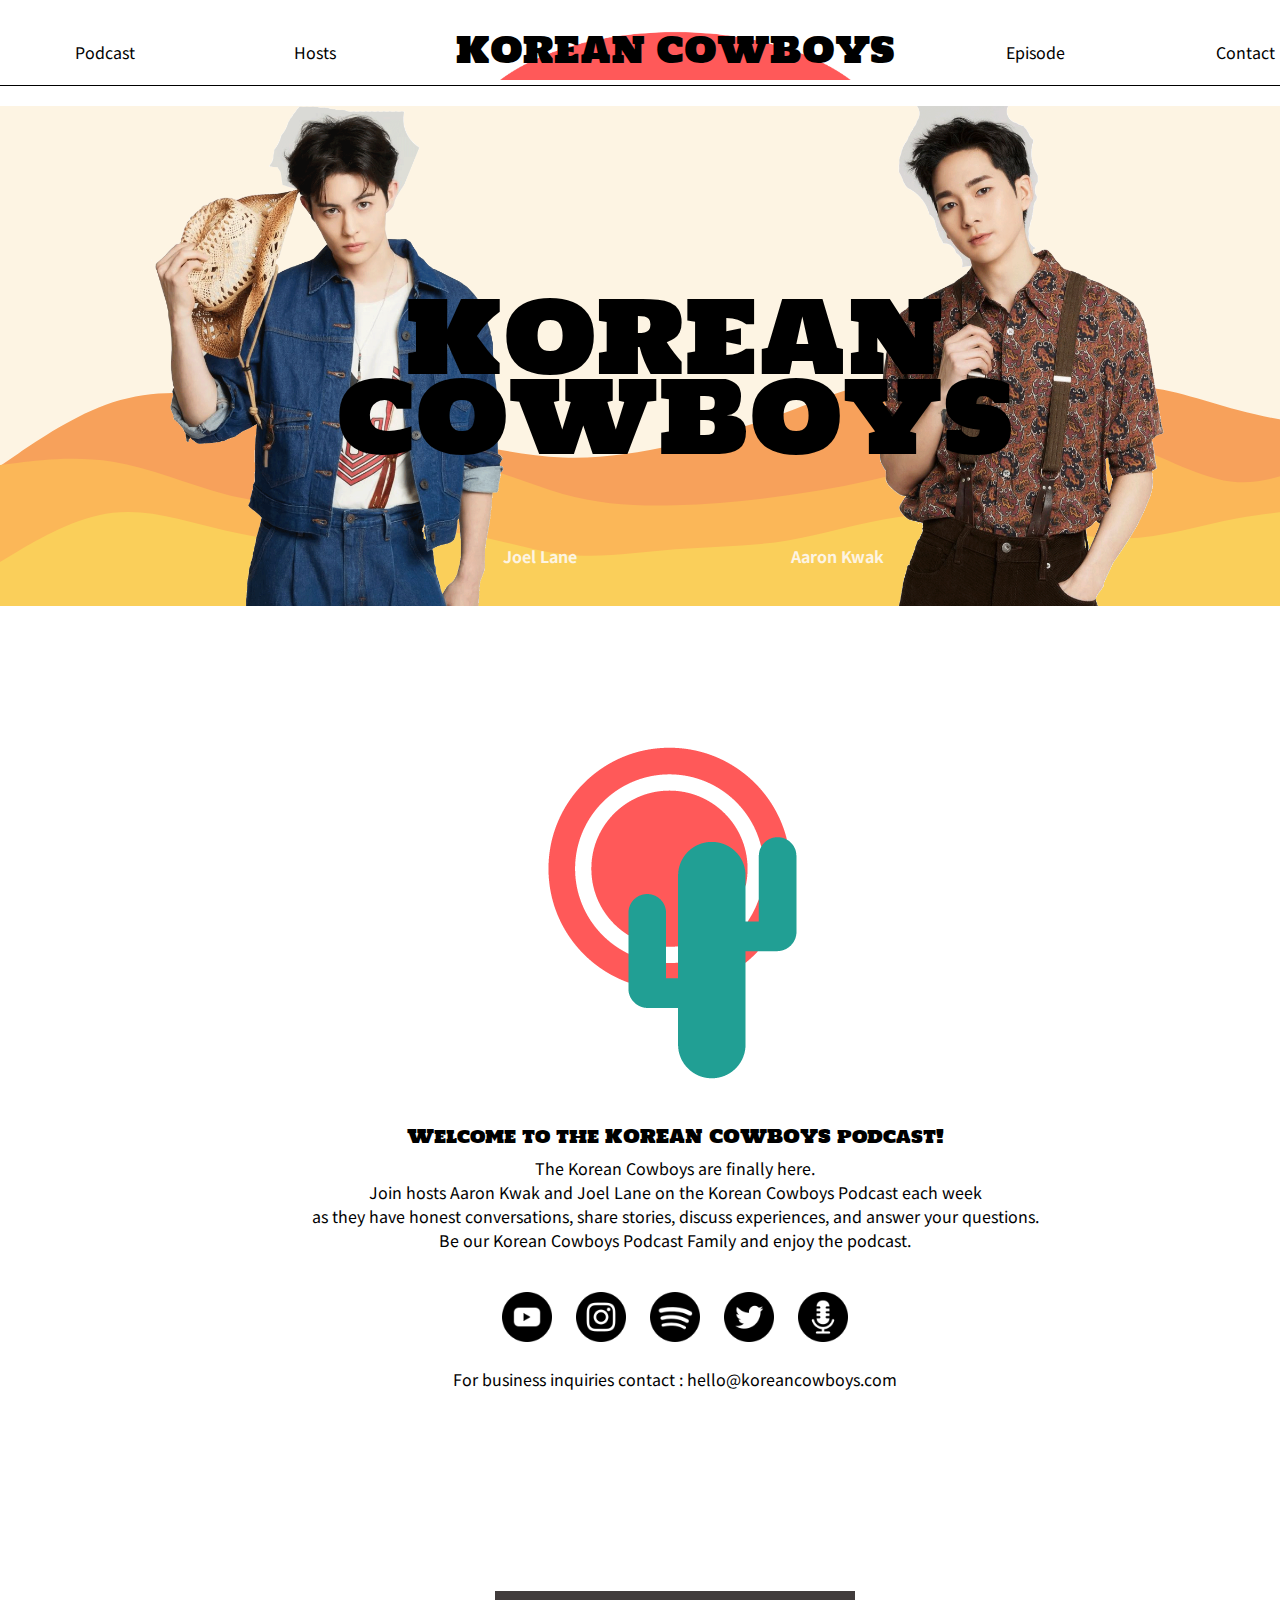
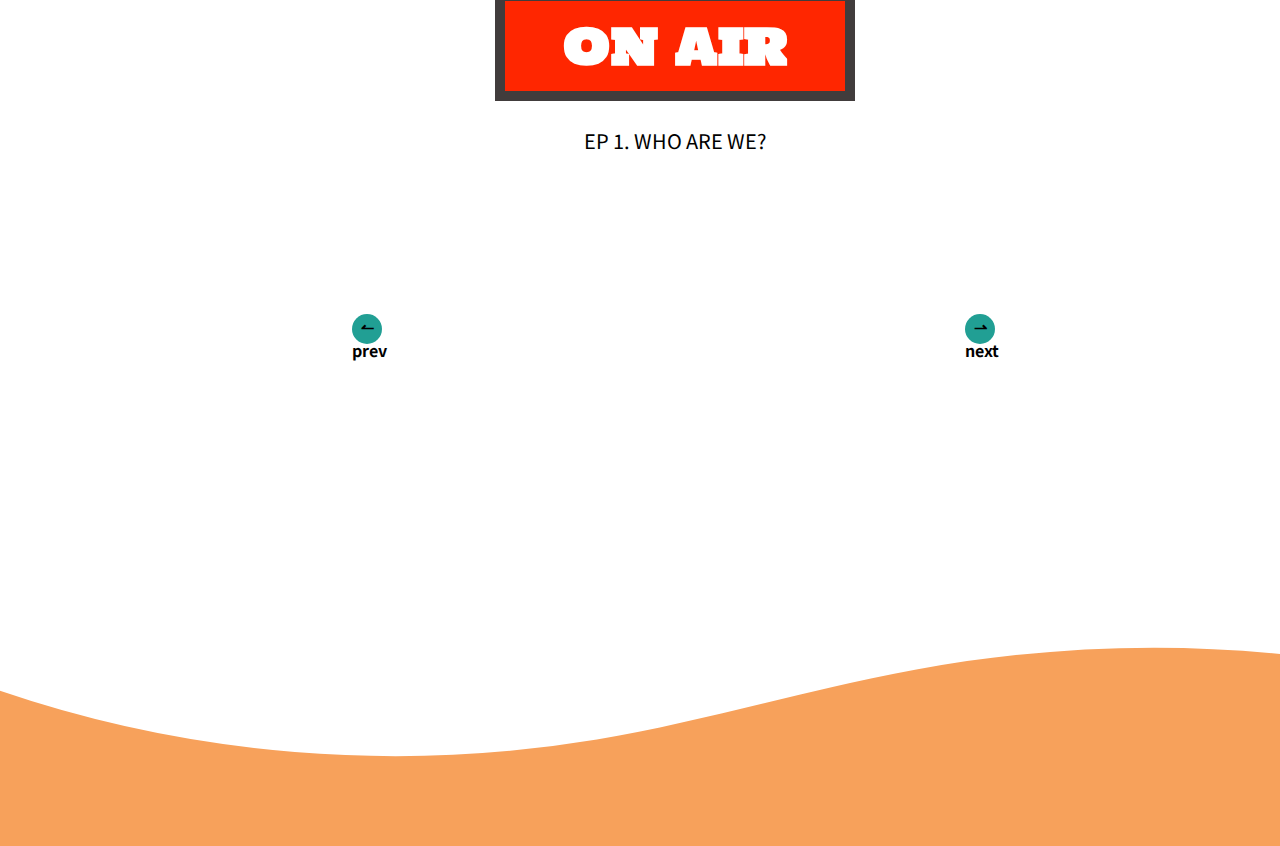
<file: index.html>
<!DOCTYPE html>
<html lang="en">
<head>
    <meta charset="UTF-8">
    <meta http-equiv="X-UA-Compatible" content="IE=edge">
    <meta name="viewport" content="width=device-width, initial-scale=1.0">
    <link rel="stylesheet" href="css/style.css">
    <script src="script/jquery-3.5.1.min.js"> </script> 
    <script src="script/main.js"></script>
    <title>KOREAN COWBOYS</title>
</head>
<body><!--image-wrapper -> imageWrapper
sub-title -> subTitle

.bl_module .title -> .bl_module .bl_module_title -> .bl_module_title-->
    <div class="wrapper">
        <header id="header">
            <nav id ="nav">
                <ul>
                    <li><a href="podcast.html">Podcast</a></li> <!--introduce, What is this?KOREAN COWBOYS -->
                    <li><a href="hosts.html">Hosts</a></li> <!--Who are we? -->
                    <li class="logo"><h1><a href="index.html">KOREAN COWBOYS</a></h1></li><!--order로 우선순위를 바꿔야하나..-->
                    <li><a href="episode.html">Episode</a></li>
                    <li><a href="contact.html">Contact</a></li>
                </ul>
            </nav>
        </header>

        <section id="banner">
            <p>KOREAN <br> COWBOYS</p>
            <div class="banner_image">
                <img src="images/조엘임시.png" alt="조엘">
                <img src="images/론임시.png" alt="론">
             </div>
            <div class="banner_host">
                <span>Joel Lane</span>
                <span>Aaron Kwak</span>
            </div>
        </section>

        <main id="content">
            <img src="images/로고2.png" alt="로고">
            <p>Welcome to the KOREAN COWBOYS podcast!</p>
            <span>The Korean Cowboys are finally here.<br>
                Join hosts Aaron Kwak and Joel Lane on the Korean Cowboys Podcast each week <br>
                as they have honest conversations, share stories, discuss experiences, and answer your questions.<br>
                Be our Korean Cowboys Podcast Family and enjoy the podcast.
            </span>
            <div class="sns">
                <a href="https://www.youtube.com/channel/UCeKyb5JZ1IlGGogO-TrZlzA/featured" target="_black"><img src="images/youtube.png" alt="youtube"></a>
                <a href="https://www.instagram.com/koreancowboyspodcast/" target="_black"><img src="images/instargram.png" alt="instargram"></a>
                <a href="https://open.spotify.com/" target="_black"><img src="images/spotify.png" alt="spotify"></a>
                <a href="https://twitter.com/Korean_Cowboys" target="_black"><img src="images/twitter.png" alt="twitter"></a>
                <a href="https://podcasts.apple.com/us/podcast/korean-cowboys-podcast/id1616297146" target="_black"><img src="images/applepodcasts.png" alt="applepodcasts"></a>
            </div>
            <span>For business inquiries contact : hello@koreancowboys.com </span>
        </main>

        <section id="onair">
            <p>ON AIR</p>
            <div class="video">
                <a class="prev">&#8636;<br>prev</a>
                <a class="next">&#8640;<br>next</a>
                <div class="slider">
                    <div class="ep">
                        <p>EP 1. WHO ARE WE?</p>
                        <iframe width="560" height="315" src="https://www.youtube-nocookie.com/embed/E-Hsz3Ex0No" title="YouTube video player" frameborder="0" allow="accelerometer; autoplay; clipboard-write; encrypted-media; gyroscope; picture-in-picture" allowfullscreen></iframe>
                    </div>
                    <div class="ep">
                        <p>EP2. OUR K-POP IDOL JOURNEY</p>
                        <iframe width="560" height="315" src="https://www.youtube-nocookie.com/embed/PLjcS4Ous_8" title="YouTube video player" frameborder="0" allow="accelerometer; autoplay; clipboard-write; encrypted-media; gyroscope; picture-in-picture" allowfullscreen></iframe>
                    </div> 
                    <div class="ep">
                        <p>EP 3. GUEST EPISODE : MINGI CHOI / 최민기</p>
                        <iframe width="560" height="315" src="https://www.youtube-nocookie.com/embed/fsFHX0Cf-DY" title="YouTube video player" frameborder="0" allow="accelerometer; autoplay; clipboard-write; encrypted-media; gyroscope; picture-in-picture" allowfullscreen></iframe>
                    </div>
                </div>
            </div>
        </section>

        <footer id="footer">
            <div class="custom-shape-divider-bottom-1649256165">
                <svg data-name="Layer 1" xmlns="http://www.w3.org/2000/svg" viewBox="0 0 1200 120" preserveAspectRatio="none">
                    <path d="M985.66,92.83C906.67,72,823.78,31,743.84,14.19c-82.26-17.34-168.06-16.33-250.45.39-57.84,11.73-114,31.07-172,41.86A600.21,600.21,0,0,1,0,27.35V120H1200V95.8C1132.19,118.92,1055.71,111.31,985.66,92.83Z" class="shape-fill"></path>
                </svg>
            </div>
        </footer>

    </div>
    <script>
        document.cookie = "safeCookie1=foo; SameSite=Lax"; 
        document.cookie = "safeCookie2=foo";  
        document.cookie = "crossCookie=bar; SameSite=None; Secure";

    </script>
</body>
</html>
</file>
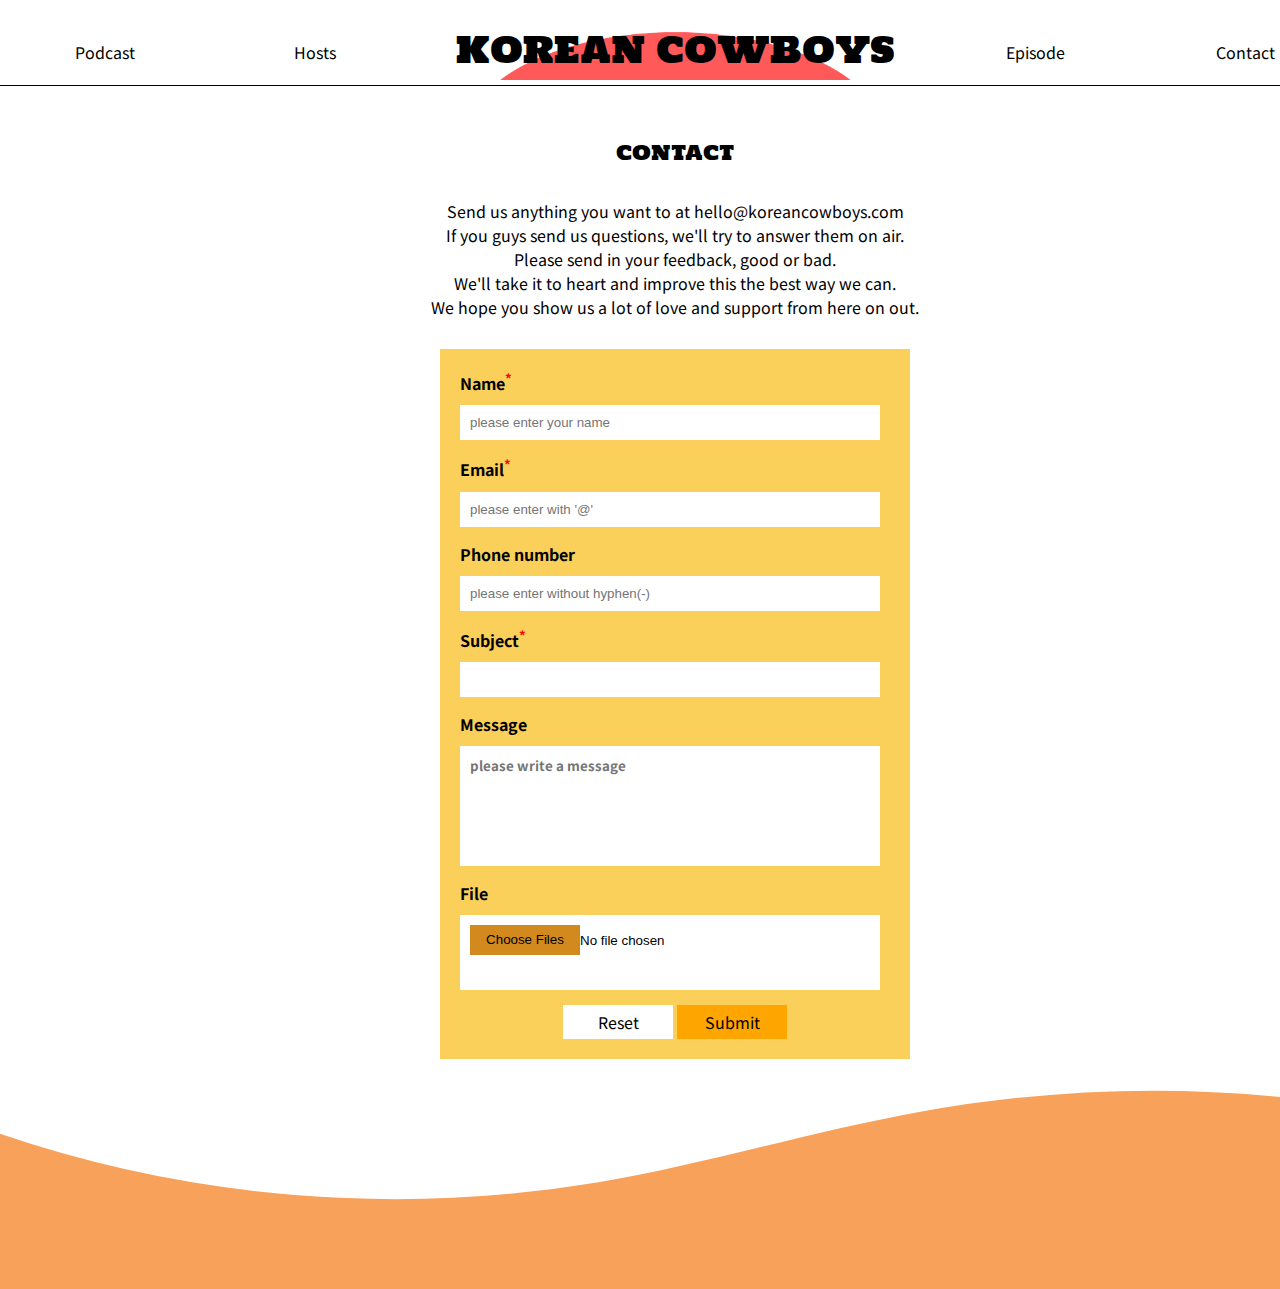
<file: contact.html>
<!DOCTYPE html>
<html lang="en">
<head>
    <meta charset="UTF-8">
    <meta http-equiv="X-UA-Compatible" content="IE=edge">
    <meta name="viewport" content="width=device-width, initial-scale=1.0">
    <title>contact</title>
    <link rel="stylesheet" href="css/styleContact.css">
    <script src="script/jquery-3.5.1.min.js"> </script> 
    <script src="script/main.js"></script>
</head>
<body>
    <div class="wrapper">
        <header id="header">
            <nav id ="nav">
                <ul>
                    <li><a href="podcast.html">Podcast</a></li> <!--introduce, What is this?KOREAN COWBOYS -->
                    <li><a href="hosts.html">Hosts</a></li> <!--Who are we? -->
                    <li class="logo"><h1><a href="index.html">KOREAN COWBOYS</a></h1></li><!--order로 우선순위를 바꿔야하나..-->
                    <li><a href="episode.html">Episode</a></li>
                    <li><a href="contact.html">Contact</a></li>
                </ul>
            </nav>
        </header>

        <main id="main">
            <div class="main_text">
                <h1>CONTACT</h1>
                <p>
                    Send us anything you want to at hello@koreancowboys.com<br>
                    If you guys send us questions, we'll try to answer them on air.<br>
                    Please send in your feedback, good or bad.<br>     
                    We'll take it to heart and improve this the best way we can.<br>
                    We hope you show us a lot of love and support from here on out.<br>
                </p>
            </div>

            <form class="main_form">
                <ul>
                    <li><!--1-->
                        <label for="name"><span>Name<sup>*</sup></span></label>
                        <input type="text" id="name" placeholder="please enter your name" required>
                        
                    </li>
                    <li><!--2-->
                        <label for="email"><span>Email<sup>*</sup></span></label>
                        <input type="email" id="email" placeholder="please enter with '@'" required>
                        
                    </li>
                    <li><!--3-->
                        <label for="tel"><span>Phone number</span></label>
                        <input type="tel" id="tel" placeholder="please enter without hyphen(-)">
                        
                    </li>
                    <li><!--4-->
                        <label for="subject"><span>Subject<sup>*</sup></span></label>
                        <input type="text" id="subject" required>
                        
                    </li>
                    <li><!--5-->
                        <label for="message"><span>Message</span></label>
                        <textarea id="message" placeholder="please write a message"></textarea>
                    </li>
                    <li><!--6-->
                        <label for="file"><span>File</span></label>
                        <input type="file" id="file" multiple="multiple">
                    </li>
                </ul>
                <div class="main_form_button">
                    <button type="reset" value="contactForm">Reset</button>
                    <button type="submit" id="popup_open" value="contactForm">Submit</button>
                </div>
            </form>
        </main>
    
        <footer id="footer">
            <div class="custom-shape-divider-bottom-1649256165">
                <svg data-name="Layer 1" xmlns="http://www.w3.org/2000/svg" viewBox="0 0 1200 120" preserveAspectRatio="none">
                    <path d="M985.66,92.83C906.67,72,823.78,31,743.84,14.19c-82.26-17.34-168.06-16.33-250.45.39-57.84,11.73-114,31.07-172,41.86A600.21,600.21,0,0,1,0,27.35V120H1200V95.8C1132.19,118.92,1055.71,111.31,985.66,92.83Z" class="shape-fill"></path>
                </svg>
            </div>
        </footer>
    </div>   

    <div class="mailpopup">
        <img src="images/원.png" alt="mailsubmit">
        <p>The mail has been sent.
            Thank you for your love and support.
            We'll reply to you as soon as possible, or We'll respond on the air.
            Have a good day :)</p>
        <button class="popup_close">CLOSE</button>
    </div>
</body>
</html>
</file>
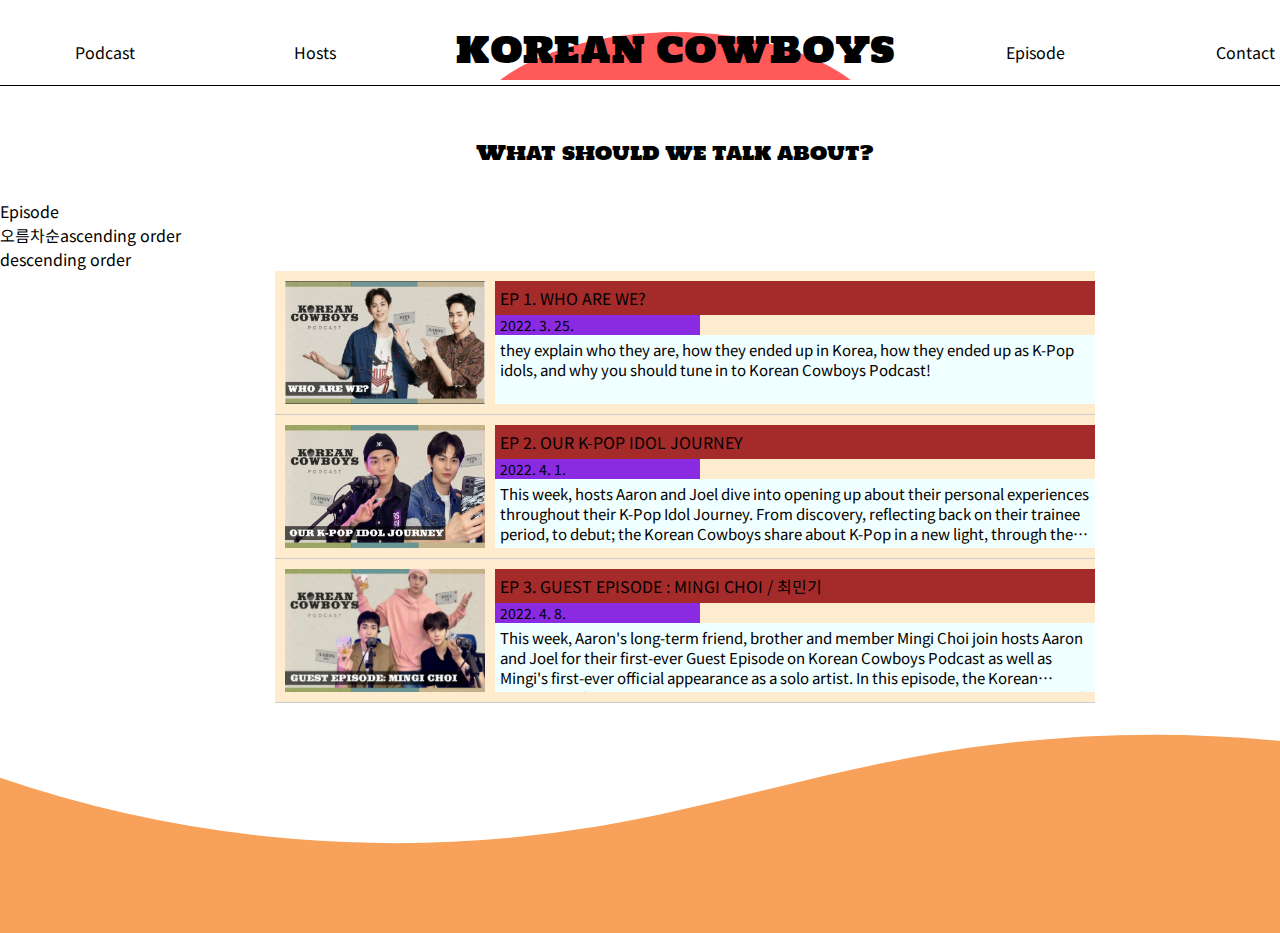
<file: episode.html>
<!DOCTYPE html>
<html lang="en">
<head>
    <meta charset="UTF-8">
    <meta http-equiv="X-UA-Compatible" content="IE=edge">
    <meta name="viewport" content="width=device-width, initial-scale=1.0">
    <title>Episode</title>
    <link rel="stylesheet" href="css/styleEpisode.css">
    <script src="script/jquery-3.5.1.min.js"> </script> 
    <script src="script/main.js"></script>
</head>
<body>
    <div class="wrapper">
        <header id="header">
            <nav id ="nav">
                <ul>
                    <li><a href="podcast.html">Podcast</a></li> <!--introduce, What is this?KOREAN COWBOYS -->
                    <li><a href="hosts.html">Hosts</a></li> <!--Who are we? -->
                    <li class="logo"><h1><a href="index.html">KOREAN COWBOYS</a></h1></li><!--order로 우선순위를 바꿔야하나..-->
                    <li><a href="episode.html">Episode</a></li>
                    <li><a href="contact.html">Contact</a></li>
                </ul>
            </nav>
        </header>

        <main id="main">
            <div class="episode">
                <h1>What should we talk about?</h1>
                <p>Episode</p>
                <ul>
                    <li>오름차순ascending order</li>
                    <li>descending order</li>
                </ul>
                <div class="episode_video">
                    <ul>
                        <li>
                            <img src="images/ep1.jpg" alt="ep1">
                            <div class="episode_video_text">
                                <p><a href="episode1.html">EP 1. WHO ARE WE?</a></p>
                                <span>2022. 3. 25.</span>
                                <div class="episode_video_text_sub">
                                    <p>they explain who they are, how they ended up in Korea, how they ended up as K-Pop idols, and why you should tune in to Korean Cowboys Podcast! </p>
                                </div>
                            </div>
                        </li>
                        <li>
                            <img src="images/ep2.jpg" alt="ep2">
                            <div class="episode_video_text">
                                <p><a href=""></a>EP 2. OUR K-POP IDOL JOURNEY</a></p>
                                <span>2022. 4. 1.</span>
                                <div class="episode_video_text_sub">
                                        <p>This week, hosts Aaron and Joel dive into opening up about their personal experiences throughout their K-Pop Idol Journey. 
                                            From discovery, reflecting back on their trainee period, to debut; the Korean Cowboys share about K-Pop in a new light, through their lenses. 
                                        </p>
                                </div>
                            </div>
                        </li>
                        <li>
                            <img src="images/ep3.jpg" alt="ep3">
                            <div class="episode_video_text">
                                <p><a href=""></a>EP 3. GUEST EPISODE : MINGI CHOI / 최민기</a></p>
                                <span>2022. 4. 8.</span>
                                <div class="episode_video_text_sub">
                                    <p>This week, Aaron's long-term friend, brother and member Mingi Choi join hosts Aaron and Joel for their first-ever Guest Episode on Korean Cowboys Podcast as well as Mingi's first-ever official appearance as a solo artist. In this episode, the Korean Cowboys reflect back on Aaron and Mingi's past 10 years as idol members, 
                                        Mingi's self-care tips and what's next for him as Mingi Choi. 
                                    </p>
                                </div>
                            </div>
                        </li>
                    </ul>
                </div>
            </div>
        </main>

        <footer id="footer">
            <div class="custom-shape-divider-bottom-1649256165">
                <svg data-name="Layer 1" xmlns="http://www.w3.org/2000/svg" viewBox="0 0 1200 120" preserveAspectRatio="none">
                    <path d="M985.66,92.83C906.67,72,823.78,31,743.84,14.19c-82.26-17.34-168.06-16.33-250.45.39-57.84,11.73-114,31.07-172,41.86A600.21,600.21,0,0,1,0,27.35V120H1200V95.8C1132.19,118.92,1055.71,111.31,985.66,92.83Z" class="shape-fill"></path>
                </svg>
            </div>
        </footer>
    </div>
</body>
</html>
</file>
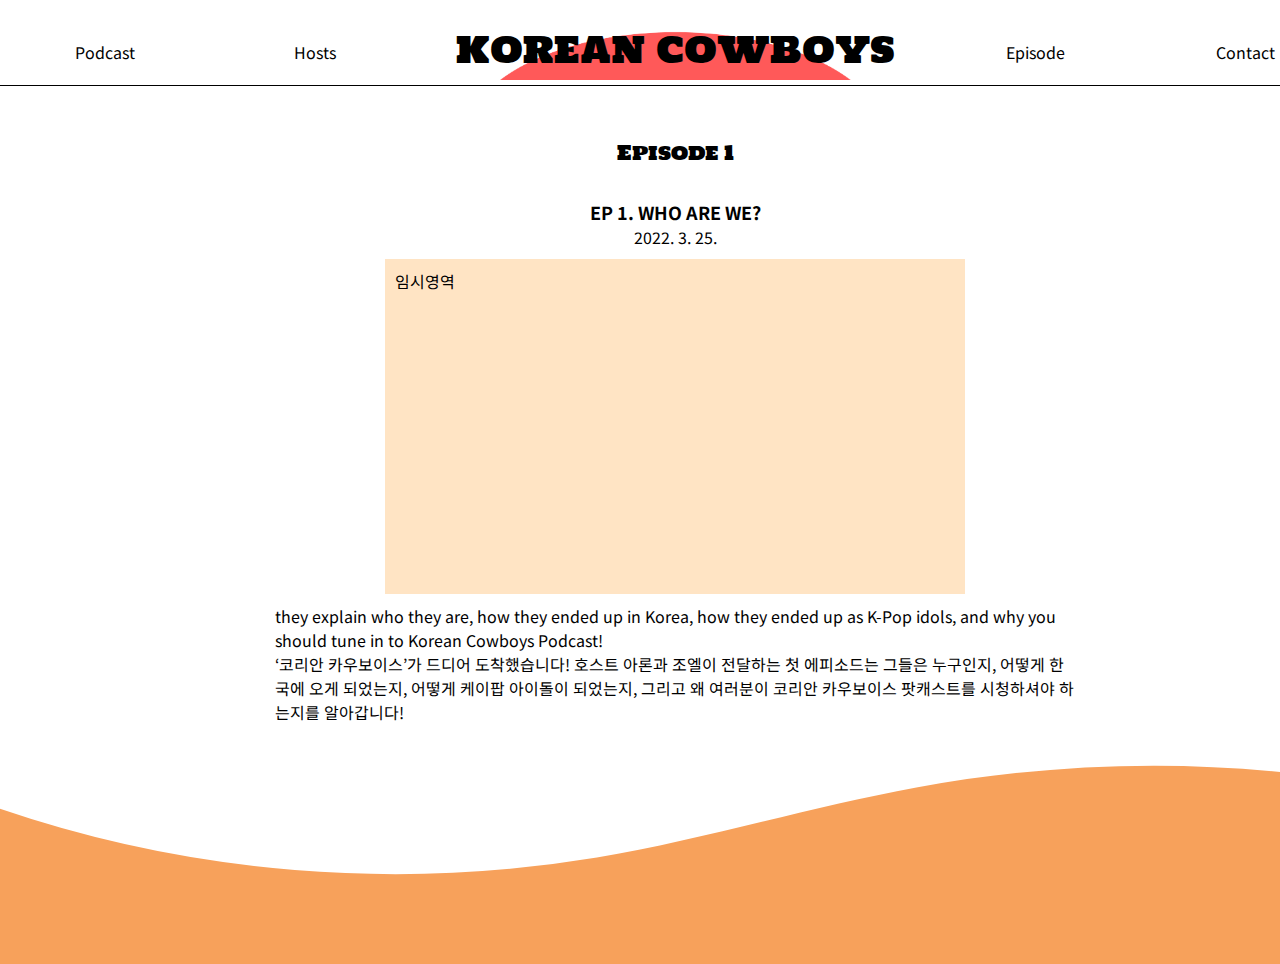
<file: episode1.html>
<!DOCTYPE html>
<html lang="en">
<head>
    <meta charset="UTF-8">
    <meta http-equiv="X-UA-Compatible" content="IE=edge">
    <meta name="viewport" content="width=device-width, initial-scale=1.0">
    <title>Episode 1</title>
    <link rel="stylesheet" href="css/styleEpisode1.css">
    <script src="script/jquery-3.5.1.min.js"> </script> 
    <script src="script/main.js"></script>

</head>
<body><!--에피 1 제대로 잡고나서 나머지 에피소드페이지 만들기-->
    <div class="wrapper">
        <header id="header">
            <nav id ="nav">
                <ul>
                    <li><a href="podcast.html">Podcast</a></li> <!--introduce, What is this?KOREAN COWBOYS -->
                    <li><a href="hosts.html">Hosts</a></li> <!--Who are we? -->
                    <li class="logo"><h1><a href="index.html">KOREAN COWBOYS</a></h1></li><!--order로 우선순위를 바꿔야하나..-->
                    <li><a href="episode.html">Episode</a></li>
                    <li><a href="contact.html">Contact</a></li>
                </ul>
            </nav>
        </header>

        <main id="main">
            <h1>Episode 1</h1>
            <div class="main_content">
                <p>EP 1. WHO ARE WE?</p>
                <span>2022. 3. 25.</span>
                <div class="video">임시영역</div><!-- <iframe width="560" height="315" src="https://www.youtube-nocookie.com/embed/E-Hsz3Ex0No" title="YouTube video player" frameborder="0" allow="accelerometer; autoplay; clipboard-write; encrypted-media; gyroscope; picture-in-picture" allowfullscreen></iframe> -->
                <div class="episode_video_text_sub">
                    <p>they explain who they are, how they ended up in Korea, how they ended up as K-Pop idols, and why you should tune in to Korean Cowboys Podcast! </p>
                    <p>‘코리안 카우보이스’가 드디어 도착했습니다! 호스트 아론과 조엘이 전달하는 첫 에피소드는 그들은 누구인지, 어떻게 한국에 오게 되었는지, 어떻게 케이팝 아이돌이 되었는지, 그리고 왜 여러분이 코리안 카우보이스 팟캐스트를 시청하셔야 하는지를 알아갑니다! </p>
                </div>
            </div>
        </main>

        <footer id="footer">
            <div class="custom-shape-divider-bottom-1649256165">
                <svg data-name="Layer 1" xmlns="http://www.w3.org/2000/svg" viewBox="0 0 1200 120" preserveAspectRatio="none">
                    <path d="M985.66,92.83C906.67,72,823.78,31,743.84,14.19c-82.26-17.34-168.06-16.33-250.45.39-57.84,11.73-114,31.07-172,41.86A600.21,600.21,0,0,1,0,27.35V120H1200V95.8C1132.19,118.92,1055.71,111.31,985.66,92.83Z" class="shape-fill"></path>
                </svg>
            </div>
        </footer>
    </div>
</body>
</html>
</file>
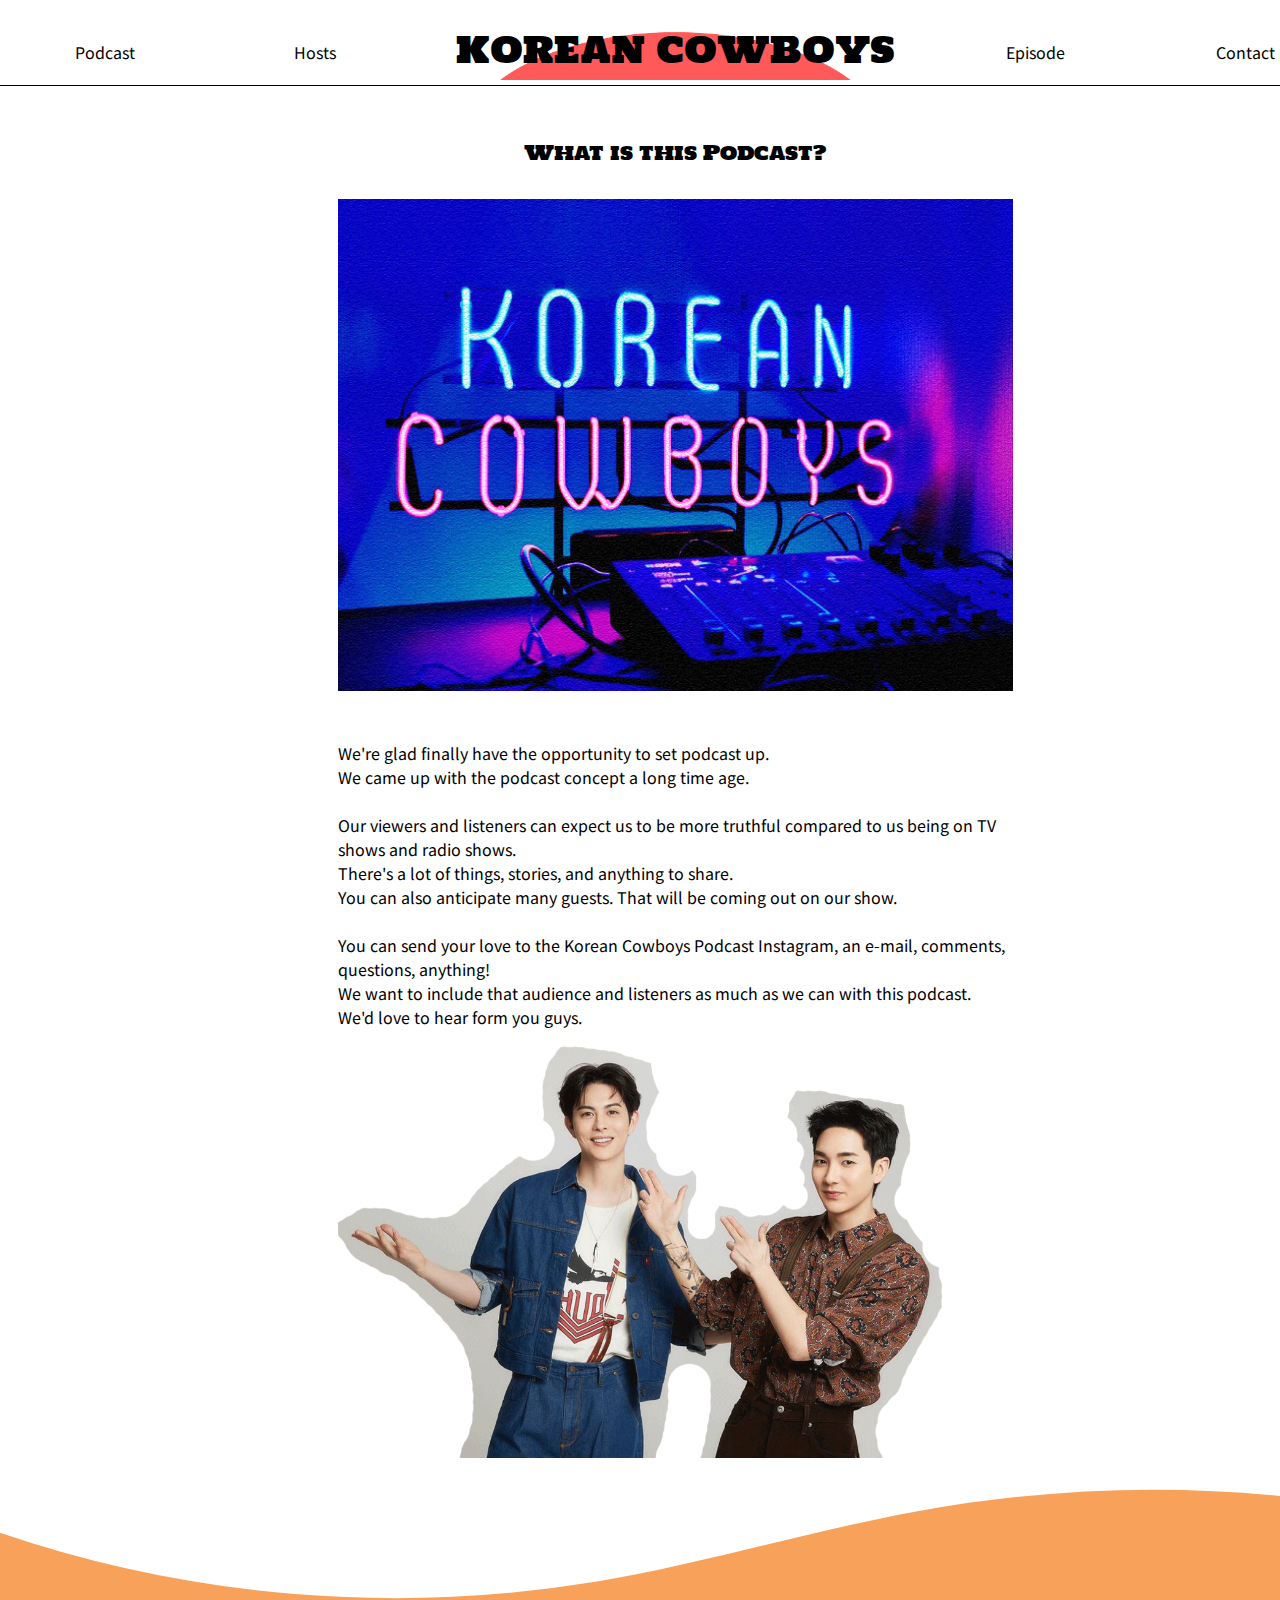
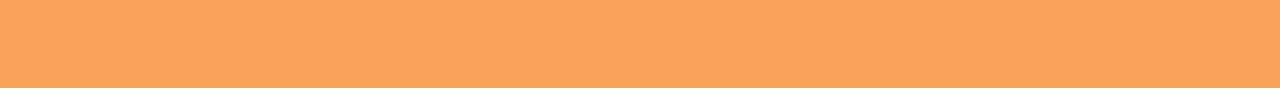
<file: podcast.html>
<!DOCTYPE html>
<html lang="en">
<head>
    <meta charset="UTF-8">
    <meta http-equiv="X-UA-Compatible" content="IE=edge">
    <meta name="viewport" content="width=device-width, initial-scale=1.0">
    <title>Podcast</title>
    <link rel="stylesheet" href="css/stylePodcast.css">
    <script src="script/jquery-3.5.1.min.js"> </script> 
    <script src="script/main.js"></script>
</head>
<body>
    <div class="wrapper">
        <header id="header">
            <nav id ="nav">
                <ul>
                    <li><a href="podcast.html">Podcast</a></li> <!--introduce, What is this?KOREAN COWBOYS -->
                    <li><a href="hosts.html">Hosts</a></li> <!--Who are we? -->
                    <li class="logo"><h1><a href="index.html">KOREAN COWBOYS</a></h1></li>
                    <li><a href="episode.html">Episode</a></li>
                    <li><a href="contact.html">Contact</a></li>
                </ul>
            </nav>
        </header>

        <main id="main">
            <div class="main_content">
                <h1>What is this Podcast?</h1>
                <img src="images/네온사인색.png" alt="neon">
                <span>
                    We're glad finally have the opportunity to set podcast up.<br>
                    We came up with the podcast concept a long time age.<br>
                    <br>
                    Our viewers and listeners can expect us to be more truthful compared to us being on TV shows and radio shows.<br>
                    There's a lot of things, stories, and anything to share.<br>
                    You can also anticipate many guests. That will be coming out on our show.<br>
                    <br>
                    You can send your love to the Korean Cowboys Podcast Instagram, an e-mail, comments, questions, anything!<br> 
                    We want to include that audience and listeners as much as we can with this podcast.<br> 
                    We'd love to hear form you guys.    
                </span>
                <img src="images/둘사진누끼임시.png" alt="hosts">
            </div>
        </main>
    
        <footer id="footer">
            <div class="custom-shape-divider-bottom-1649256165">
                <svg data-name="Layer 1" xmlns="http://www.w3.org/2000/svg" viewBox="0 0 1200 120" preserveAspectRatio="none">
                    <path d="M985.66,92.83C906.67,72,823.78,31,743.84,14.19c-82.26-17.34-168.06-16.33-250.45.39-57.84,11.73-114,31.07-172,41.86A600.21,600.21,0,0,1,0,27.35V120H1200V95.8C1132.19,118.92,1055.71,111.31,985.66,92.83Z" class="shape-fill"></path>
                </svg>
            </div>
        </footer>

    </div>
</body>
</html>
</file>
<file: css/style.css>
@import './global.css';
@import './nav.css';

/*font-family: 'Holtwood One SC', serif;*/

#banner {
    position: relative;
    background-color: #FDF4E3;
    overflow: hidden;
    height: 500px;
    background-image: url("data:image/svg+xml,%3Csvg id='visual' viewBox='0 0 1350 500' width='1350' height='500' xmlns='http://www.w3.org/2000/svg' xmlns:xlink='http://www.w3.org/1999/xlink' version='1.1'%3E%3Crect x='0' y='0' width='1350' height='500' fill='%23FDF4E3'%3E%3C/rect%3E%3Cpath d='M0 360L18.8 347.2C37.7 334.3 75.3 308.7 112.8 296.3C150.3 284 187.7 285 225.2 292.2C262.7 299.3 300.3 312.7 337.8 320.3C375.3 328 412.7 330 450.2 335.5C487.7 341 525.3 350 562.8 351.5C600.3 353 637.7 347 675.2 338.7C712.7 330.3 750.3 319.7 787.8 305.7C825.3 291.7 862.7 274.3 900.2 275.5C937.7 276.7 975.3 296.3 1012.8 297.5C1050.3 298.7 1087.7 281.3 1125.2 280.2C1162.7 279 1200.3 294 1237.8 304C1275.3 314 1312.7 319 1331.3 321.5L1350 324L1350 501L1331.3 501C1312.7 501 1275.3 501 1237.8 501C1200.3 501 1162.7 501 1125.2 501C1087.7 501 1050.3 501 1012.8 501C975.3 501 937.7 501 900.2 501C862.7 501 825.3 501 787.8 501C750.3 501 712.7 501 675.2 501C637.7 501 600.3 501 562.8 501C525.3 501 487.7 501 450.2 501C412.7 501 375.3 501 337.8 501C300.3 501 262.7 501 225.2 501C187.7 501 150.3 501 112.8 501C75.3 501 37.7 501 18.8 501L0 501Z' fill='%23f7a15b'%3E%3C/path%3E%3Cpath d='M0 359L18.8 356.7C37.7 354.3 75.3 349.7 112.8 355.7C150.3 361.7 187.7 378.3 225.2 388.2C262.7 398 300.3 401 337.8 391.5C375.3 382 412.7 360 450.2 358.8C487.7 357.7 525.3 377.3 562.8 388C600.3 398.7 637.7 400.3 675.2 399.3C712.7 398.3 750.3 394.7 787.8 389.3C825.3 384 862.7 377 900.2 367.3C937.7 357.7 975.3 345.3 1012.8 337.7C1050.3 330 1087.7 327 1125.2 338C1162.7 349 1200.3 374 1237.8 376.2C1275.3 378.3 1312.7 357.7 1331.3 347.3L1350 337L1350 501L1331.3 501C1312.7 501 1275.3 501 1237.8 501C1200.3 501 1162.7 501 1125.2 501C1087.7 501 1050.3 501 1012.8 501C975.3 501 937.7 501 900.2 501C862.7 501 825.3 501 787.8 501C750.3 501 712.7 501 675.2 501C637.7 501 600.3 501 562.8 501C525.3 501 487.7 501 450.2 501C412.7 501 375.3 501 337.8 501C300.3 501 262.7 501 225.2 501C187.7 501 150.3 501 112.8 501C75.3 501 37.7 501 18.8 501L0 501Z' fill='%23fbb758'%3E%3C/path%3E%3Cpath d='M0 456L18.8 444.8C37.7 433.7 75.3 411.3 112.8 406.8C150.3 402.3 187.7 415.7 225.2 424.5C262.7 433.3 300.3 437.7 337.8 435.2C375.3 432.7 412.7 423.3 450.2 426.2C487.7 429 525.3 444 562.8 448.3C600.3 452.7 637.7 446.3 675.2 443.3C712.7 440.3 750.3 440.7 787.8 434.5C825.3 428.3 862.7 415.7 900.2 410.8C937.7 406 975.3 409 1012.8 415.8C1050.3 422.7 1087.7 433.3 1125.2 432.5C1162.7 431.7 1200.3 419.3 1237.8 412.3C1275.3 405.3 1312.7 403.7 1331.3 402.8L1350 402L1350 501L1331.3 501C1312.7 501 1275.3 501 1237.8 501C1200.3 501 1162.7 501 1125.2 501C1087.7 501 1050.3 501 1012.8 501C975.3 501 937.7 501 900.2 501C862.7 501 825.3 501 787.8 501C750.3 501 712.7 501 675.2 501C637.7 501 600.3 501 562.8 501C525.3 501 487.7 501 450.2 501C412.7 501 375.3 501 337.8 501C300.3 501 262.7 501 225.2 501C187.7 501 150.3 501 112.8 501C75.3 501 37.7 501 18.8 501L0 501Z' fill='%23facf5a'%3E%3C/path%3E%3C/svg%3E");
}

/*https://yoksel.github.io/url-encoder/  주황 #f7a15b 노랑 #FACF5A*/
/*https://app.haikei.app/*/

#banner p {
    font-family: 'Holtwood One SC', serif;
    font-size:100px;
    line-height: 80px;
    text-align: center;
    position: absolute;
    left:50%; top:50%; transform: translate(-50%, -50%);
    margin-top: 20px;
}

#banner img{
    width: 400px;
}

#banner .banner_image {
    display: flex;
    justify-content: space-around;
}



#banner span {
    position: absolute;
    font-weight: bold;
    font-size: 16px;
    color: #FDF4E3;
}

#banner .banner_host span:first-child { 
    left:40%; 
    top:90%; 
    transform: translate(-50%, -50%);
}

#banner .banner_host span:last-child {
    left:62%; 
    top:90%; 
    transform: translate(-50%, -50%);
}

#content { /*span인라인이라 쎈터 left로*/
    width: 750px;
    text-align: center;
    margin: 0 auto;
    margin-top: 100px;
    /*background-color: bisque;*/
}

#content > p {
    font-size: 18px;
    margin: 5px;
    font-family: 'Holtwood One SC', serif;
}

#content .sns {
    width: 400px;
    height: 100px;
    text-align: center;
    margin: 0 auto;
    margin-top: 15px;
    /* background-color: palevioletred; */
}

#content .sns a img {
    /* background-color: #219F94; */
    width: 50px;
    height: 50px;
    margin-top: 15px;
    padding: 10px;
}

#onair {
    margin-top: 200px;
    text-align: center;
    /*background-color: rgb(244, 212, 248);*/
    padding-bottom: 100px;
}

#onair > p:first-child {
    margin: 0 auto;
    width: 300px;
    height: 50px;
    line-height: 50px;
    padding: 20px;
    border: 10px solid rgba(61, 61, 61, 0.979);
    background-color: rgb(255, 38, 0);
    color: white;
    text-align: center;
    font-weight: bold;
    font-size: 50px;
    font-family: 'Holtwood One SC', serif;
}

#onair .video {
    margin: 0 auto;
    /*background-color: brown;*/
    width: 700px;
    height: 415px;
    overflow: hidden;
    box-sizing: border-box; 
    text-align: center;
    position: relative;
}

#onair .video .prev, 
#onair .video .next {
    cursor: pointer; 
    position: absolute; 
    width: 30px;
    height: 30px; 
    border-radius: 50%;
    /*padding: 16px;*/
    color: #000;
    font-weight: bold; 
    font-size: 16px; 
    transition: 0.5s ease; 
    top: 55%;
    transform: translate(-50%, -50%);
    user-select: none;
    background-color: #219F94;

}

/*https://blog.naver.com/pis7pis7/222691305428*/
/*iframe:focus {outline: none;}
iframe[seamless] {display: block;}*/
/*https://cookie-script.com/blog/how-to-add-youtube-videos-without-cookies*/
#onair .video .prev { 
    left: 42px;
}

#onair .video .next {
    right: 15px; 
}

#onair .video .prev:hover, 
#onair .video .next:hover {
    color:#fff;
}

#onair .video .slider .ep {
    width: 600px;
    height: 375px;
    /*background-color: cadetblue;*/
    text-align: center;
    display: inline-block;
    margin: 20px;
}

#onair .video .slider .ep p {
    font-size: 20px;
    width: 600px;
    height: 40px;
    line-height: 40px;
   /* background-color: cornflowerblue;*/
    box-sizing: border-box;
}

#onair .video .slider .ep iframe {
    margin: 10px;
    /*background-color: blueviolet;*/
}
</file>
<file: css/styleContact.css>
@import './global.css';
@import './nav.css';

/*font-family: 'Holtwood One SC', serif;*/

.main_text {
    margin: 0 auto;

}

.main_text h1 {
    font-family: 'Holtwood One SC', serif;
    text-align: center;
    margin-top: 50px;
    margin-bottom: 30px;
    font-size: 20px;
}

.main_text p {
    text-align: center;
    /* padding: 10px; */
    width: 600px;
    margin-left: auto;
    margin-right: auto;
    margin-bottom: 30px;
    width: 50%;

}

.main_form {
    margin-left: auto;
    margin-right: auto;
    padding: 10px;
    background-color: #FACF5A; /*#219F94 #f7a15b*/
    width: 450px;
}

.main_form span {
    display: block;
    font-weight: bold;
    padding: 10px;
}

.main_form span sup {
    color: red;
}

.main_form input {
    padding: 10px;
    margin-left: 10px;
    margin-bottom: 5px;
    width: 400px; /*오른쪽 간격 조금 안맞아. 일단 해놓은거.*/
    border:none;
    color: black;
    background-color: #fff;
}

.main_form textarea {
    border: none;
    overflow: auto;
    outline: none;
    -webkit-box-shadow: none;
    -moz-box-shadow: none;
    box-shadow: none;
    resize: none;

    width: 400px; /*input과 같은 사이즈여도 다름*/
    height: 100px;
    margin-left: 10px;
    padding: 10px;
    color: black;
    font-family: 'Noto Sans KR', sans-serif;
    font-weight: bold;

}

.main_form li:nth-of-type(6) input[type="file"] {
    border:none;
    cursor: pointer;
    height: 55px;
}

/* input type="file"은 class, id값을 명시해서 적용해도  css적용안됨 */
/* file upload button 플러그인도 많대 */
/* .main_form li:nth-of-type(6) input::file-selector-button { 
    display: none; /* 파일 선택 버튼 없애기 */

.main_form li:nth-of-type(6) input[type=file]::file-selector-button {   
    all: unset;
    background-color: rgb(210, 138, 30);
    padding: 5px;
    width: 100px;
    height: 20px;
    text-align: center;
    transition: 0.5s;
}

.main_form li:nth-of-type(6) input[type=file]::file-selector-button:hover {
    background-color: #219F94;
    color: #fff;
    transition: 0.5s;
}

.main_form_button {
    margin: 10px;
    text-align: center;
}
.main_form_button button{
    all: unset;
    text-align: center;
    width: 100px;
    padding: 5px;
    cursor: pointer;
    margin: 0 auto;
}

/*색상 디테일 잡기!!*/
/*div하지 않았을 때 first-child가 또 먹지 않아서 first-of-type로 했더니 됨*/
.main_form_button button:first-of-type { 
    background-color: #fff;
    color: #000;
}

.main_form_button button:first-of-type:hover {
    background-color: #000;
    color: #fff;
}

.main_form_button button:last-of-type{
    background-color: orange;
    color: #000;
}

.main_form_button button:last-of-type:hover {
    background-color: #219F94;
    color: #fff;
}


.mailpopup {
    display: none;
}
</file>
<file: css/styleEpisode.css>
@import './global.css';
@import './nav.css';

/*font-family: 'Holtwood One SC', serif;*/

.episode h1 {
    font-family: 'Holtwood One SC', serif;
    text-align: center;
    margin-top: 50px;
    margin-bottom: 30px;
    font-size: 20px;
}


.episode_video {
    /* background-color: aquamarine; */
    margin-top: 10px;
    width: 800px;
    margin: 0 auto;
}

.episode_video li {
    display: flex;
    justify-content: space-around;
    padding: 10px;
    width: 800px;
    border-bottom: 1px solid #ccc;
    background-color: blanchedalmond;

}

.episode_video img {
    width: 200px;
}

.episode_video .episode_video_text > p {
    width: 590px;
    font-size: 16px;
    padding: 5px;
    margin-left: 10px;
    background-color: brown;
}

.episode_video .episode_video_text > span {
    display: block;
    width: 200px;
    margin-left: 10px;
    padding-left: 5px;
    font-size: 14px;
    background-color: blueviolet;
}

.episode_video .episode_video_text .episode_video_text_sub p{
    background-color: azure;
    display: -webkit-box;
    -webkit-box-orient: vertical; 
    word-wrap: break-word;
    overflow: hidden;
    text-overflow: ellipsis;
    -webkit-line-clamp: 3;

    width: 590px;
    height: 59px;
    padding: 5px;
    font-size: 15px;
    line-height: 20px;
    margin-left: 10px;
}
</file>
<file: css/styleEpisode1.css>
@import './global.css';
@import './nav.css';


#main h1 {
    font-family: 'Holtwood One SC', serif;
    text-align: center;
    margin-top: 50px;
    margin-bottom: 30px;
    font-size: 20px;
}

.main_content {
    margin: 0 auto;
    width: 1000px;
}

.main_content > p {
    text-align: center;
    font-weight: bold;
    font-size: 18px;
}


.main_content > span {
    display: block;
    text-align: center;
    margin-bottom: 10px;
}


.video {
   /*유투브 영상때문에 검사오류 나서 임시로 영역잡음*/
   width: 560px;
   height: 315px;
   margin: 0 auto;
   padding: 10px;
   background-color: bisque;
}

.episode_video_text_sub {
    width: 800px;
    margin: 0 auto;
    padding: 10px;
}
/*가운데 정렬에 대해 좀 더 고민해보기*/
</file>
<file: css/stylePodcast.css>
@import './global.css';
@import './nav.css';

/*font-family: 'Holtwood One SC', serif;*/

.main_content {
    width: 1350px;
    margin: 0 auto;
}

.main_content h1 {
    font-family: 'Holtwood One SC', serif;
    text-align: center;
    margin-top: 50px;
    margin-bottom: 30px;
    font-size: 20px;
}

.main_content img{
    display: block;
    margin-left: auto;
    margin-right: auto;
    width: 50%;
}

.main_content span {
    display: block;
    margin-top: 50px;
    margin-left: auto;
    margin-right: auto;
    width: 50%;
}
</file>
